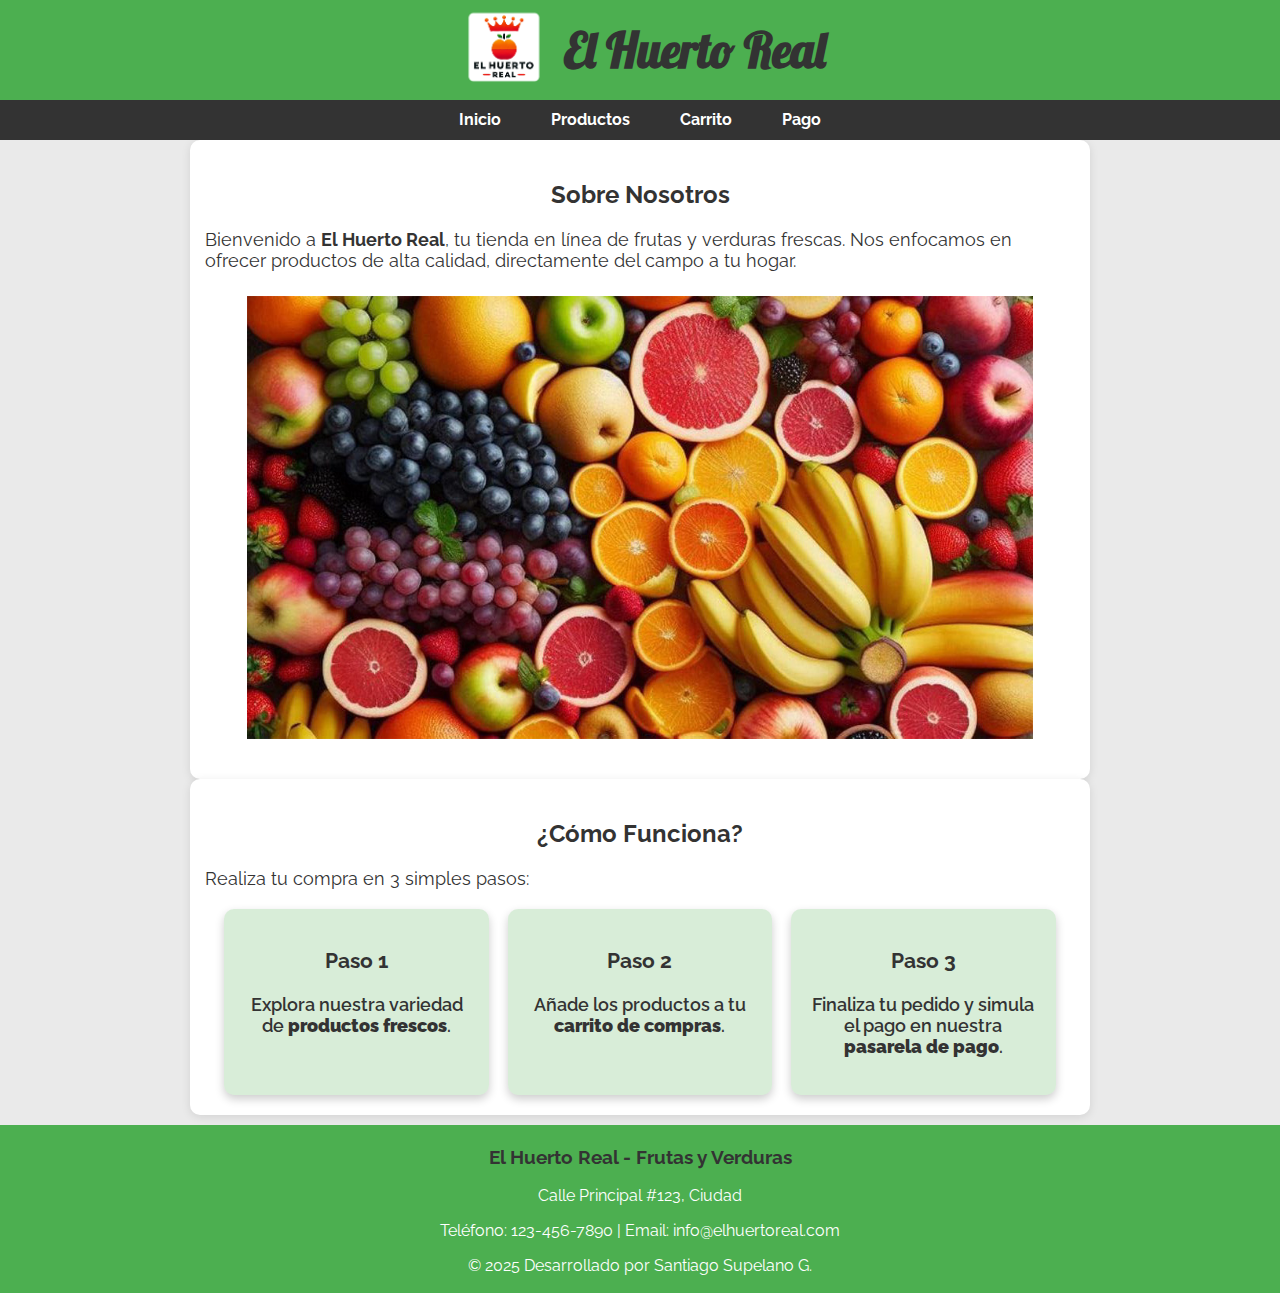
<file: index.html>
<!DOCTYPE html>
<html lang="es">
<head>
    <meta charset="UTF-8">
    <meta name="viewport" content="width=device-width, initial-scale=1.0">
    <title>Inicio - El Huerto Real</title>
    <link rel="stylesheet" href="css/styles.css">
</head>
<body>

    <!-- Menú de Navegación -->
    <header>
        <img src="img/logo.png" alt="Logo El Huerto Real">
        <h1>El Huerto Real</h1>
    </header>
    <nav>
        <ul>
            <li><a href="index.html">Inicio</a></li>
            <li><a href="productos.html">Productos</a></li>
            <li><a href="carrito.html">Carrito</a></li>
            <li><a href="pago.html">Pago</a></li>
        </ul>
    </nav>

    <!-- Sección "Sobre Nosotros" -->
    <section id="sobre-nosotros" class="contenedor">
        <h2>Sobre Nosotros</h2>
        <p style="margin-bottom: 5px;">Bienvenido a <strong>El Huerto Real</strong>, tu tienda en línea de frutas y verduras frescas. Nos enfocamos en ofrecer productos de alta calidad, directamente del campo a tu hogar.</p>
        <img src="img/huerto.jpg" alt="Imagen de frutas y verduras frescas" class="imagen-huerto"> 
    </section>

    <!-- Sección "Cómo Funciona" -->
    <section id="como-funciona" class="contenedor">
        <h2>¿Cómo Funciona?</h2>
        <p>Realiza tu compra en 3 simples pasos:</p>
        <div class="pasos-container">
            <a href="productos.html" class="paso">
                <h3>Paso 1</h3>
                <p>Explora nuestra variedad de <strong>productos frescos</strong>.</p>
            </a>
            <a href="carrito.html" class="paso">
                <h3>Paso 2</h3>
                <p>Añade los productos a tu <strong>carrito de compras</strong>.</p>
            </a>
            <a href="pago.html" class="paso">
                <h3>Paso 3</h3>
                <p>Finaliza tu pedido y simula el pago en nuestra <strong>pasarela de pago</strong>.</p>
            </a>
        </div>
        
    </section>

    <!-- Pie de Página -->
    <footer>
        <h3>El Huerto Real - Frutas y Verduras</h3>
        <p>Calle Principal #123, Ciudad</p>
        <p>Teléfono: 123-456-7890 | Email: info@elhuertoreal.com</p>
        <p>&copy; 2025 Desarrollado por Santiago Supelano G.</p>
    </footer>
    
    <script src="js/global.js"></script>
    <script src="js/productos.js"></script>
    <script src="js/carrito.js"></script>

</body>
</html>
</file>
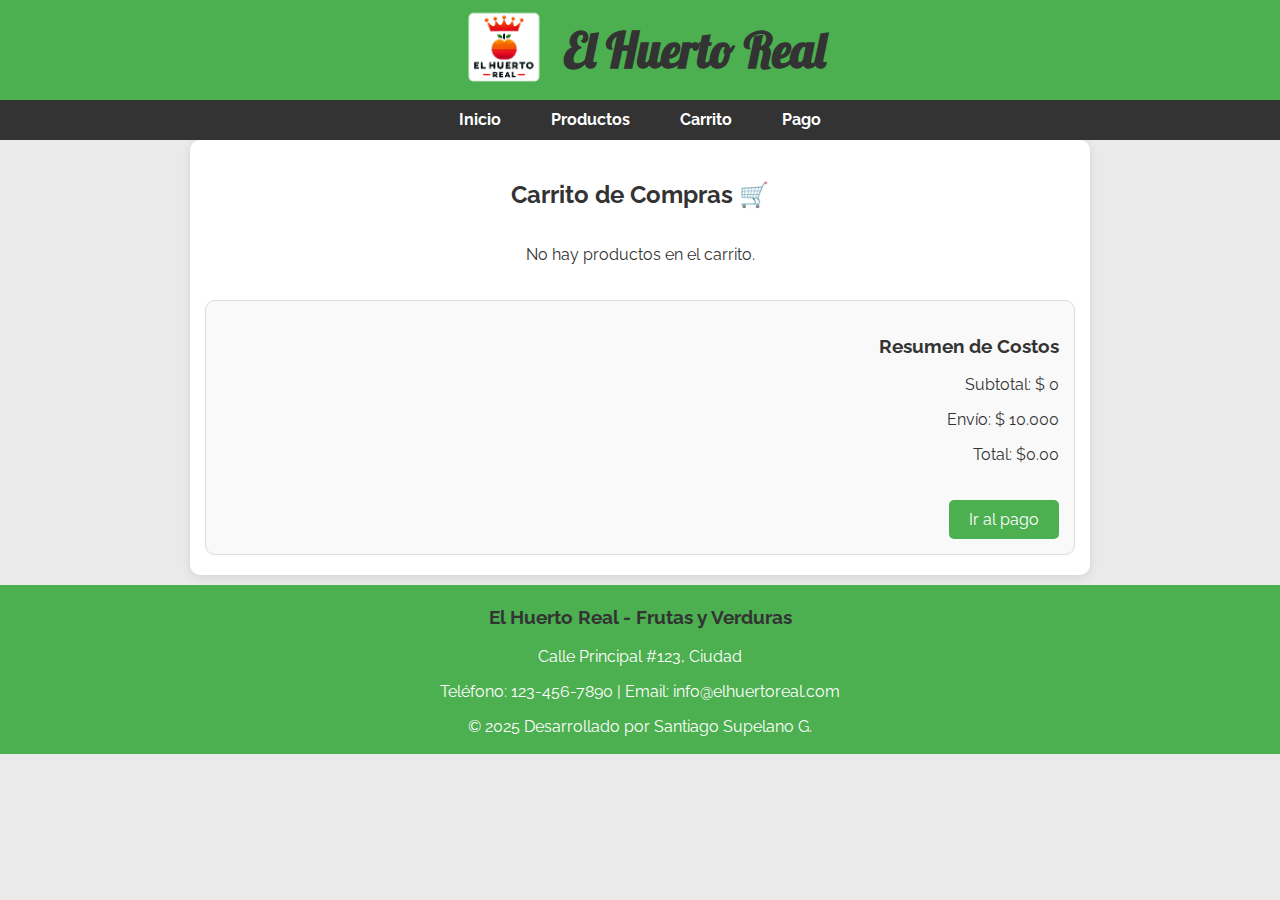
<file: carrito.html>
<!DOCTYPE html>
<html lang="es">
<head>
    <meta charset="UTF-8">
    <meta name="viewport" content="width=device-width, initial-scale=1.0">
    <title>Carrito - El Huerto Real</title>
    <link rel="stylesheet" href="css/styles.css">
</head>
<body>
    <header>
        <img src="img/logo.png" alt="Logo El Huerto Real">
        <h1>El Huerto Real</h1>
    </header>
    <nav>
        <ul>
            <li><a href="index.html">Inicio</a></li>
            <li><a href="productos.html">Productos</a></li>
            <li><a href="carrito.html">Carrito</a></li>
            <li><a href="pago.html">Pago</a></li>
        </ul>
    </nav>

    <main>
        <div class="contenedor">
            <h2>Carrito de Compras 🛒</h2>
            <div id="lista-carrito"></div>
            
            <!-- Botón para limpiar el carrito -->
            <div id="boton-limpiar-container" style="display: none; text-align: right;">
                <button id="boton-limpiar" class="boton-pago" onclick="limpiarCarrito(); mostrarCarrito()">Limpiar Carrito</button>
            </div>

            <!-- Contenedor para el resumen de costos -->
            <div class="resumen">
                <h3>Resumen de Costos</h3>
                <p>Subtotal: <span id="subtotal"></span></p>
                <p>Envío: <span id="envio">10,000</span></p>
                <p>Total: <span id="total"></span></p>
                <a href="pago.html" class="boton-pago">Ir al pago</a>
            </div>
        </div>
    </main>

    <footer>
        <h3>El Huerto Real - Frutas y Verduras</h3>
        <p>Calle Principal #123, Ciudad</p>
        <p>Teléfono: 123-456-7890 | Email: info@elhuertoreal.com</p>
        <p>&copy; 2025 Desarrollado por Santiago Supelano G.</p>
    </footer>

    <script src="js/global.js"></script>
    <script src="js/utils.js"></script>
    <script src="js/carrito.js"></script>
</body>
</html>
</file>
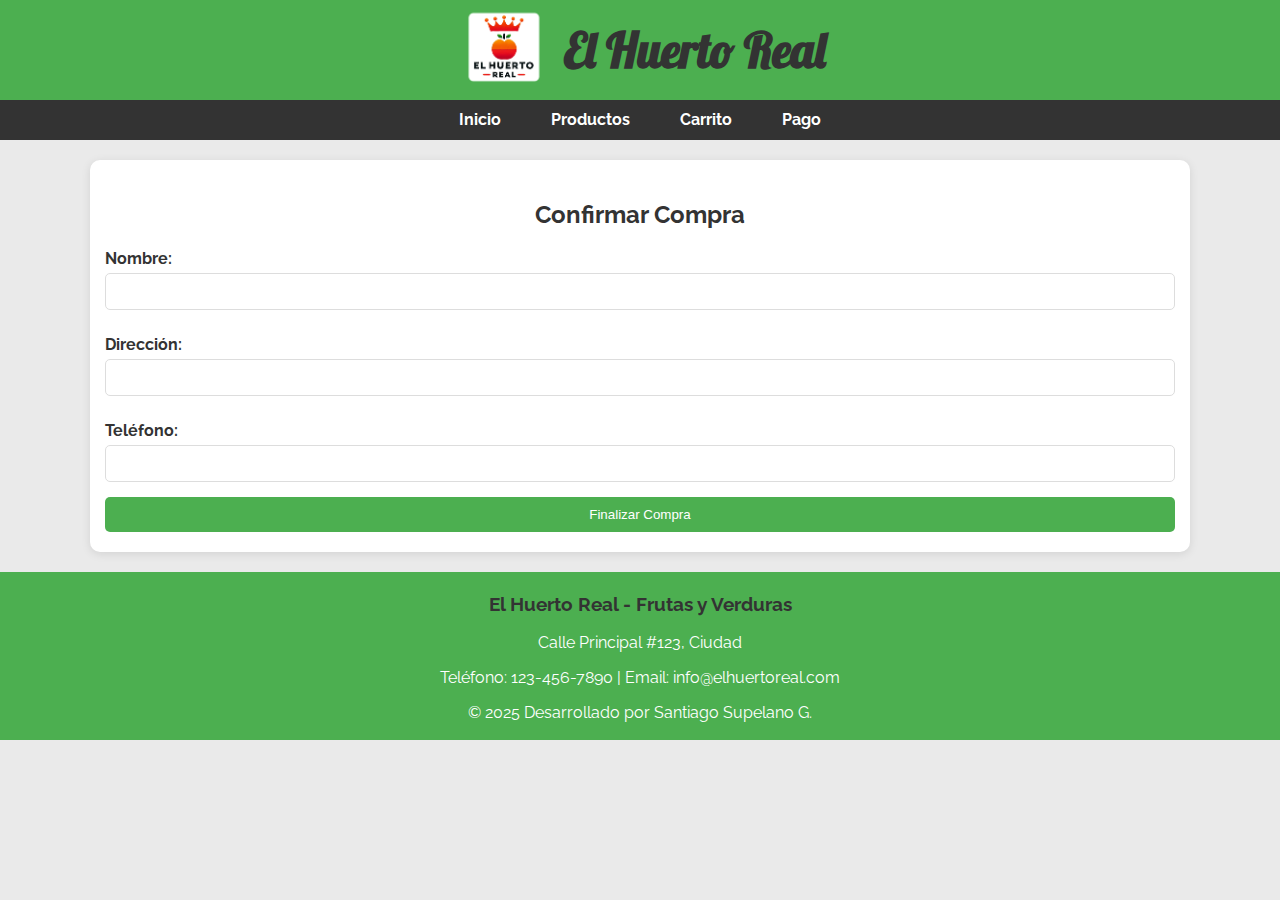
<file: pago.html>
<!DOCTYPE html>
<html lang="es">
<head>
    <meta charset="UTF-8">
    <meta name="viewport" content="width=device-width, initial-scale=1.0">
    <title>Pago - El Huerto Real</title>
    <link rel="stylesheet" href="css/styles.css">
</head>
<body>
    <header>
        <img src="img/logo.png" alt="Logo El Huerto Real">
        <h1 style="display: inline;">El Huerto Real</h1>
    </header>
    <nav>
        <ul>
            <li><a href="index.html">Inicio</a></li>
            <li><a href="productos.html">Productos</a></li>
            <li><a href="carrito.html">Carrito</a></li>
            <li><a href="pago.html">Pago</a></li>
        </ul>
    </nav>

    <main>
        <div class="pago-contenedor">
            <h2>Confirmar Compra</h2>
            <form id="formPago">
                <label>Nombre:</label>
                <input type="text" id="nombre" required pattern="^(\w+\s+){1,}\w+$" title="Por favor, ingrese al menos un nombre y un apellido.">
                
                <label>Dirección:</label>
                <input type="text" id="direccion" required>
                
                <label>Teléfono:</label>
                <input type="tel" id="telefono" required pattern="\d{10}" title="Por favor, ingrese un número de teléfono válido (10 dígitos).">

                <button type="submit">Finalizar Compra</button>
            </form>
        </div>
    </main>

    <!-- Modal de Mensaje -->
    <div id="modal-mensaje" style="display: none; position: fixed; top: 0; left: 0; width: 100%; height: 100%; background-color: rgba(0, 0, 0, 0.5); z-index: 1050; justify-content: center; align-items: center;">
        <div style="background-color: white; padding: 30px; border-radius: 10px; text-align: center; box-shadow: 0 5px 15px rgba(0, 0, 0, 0.3); position: relative;">
            <p id="mensaje-texto"></p>
            <button id="cerrar-modal" style="margin-top: 20px; padding: 10px 20px; background-color: #4CAF50; color: white; border: none; border-radius: 5px; cursor: pointer;">Aceptar</button>
        </div>
    </div>

    <footer>
        <h3>El Huerto Real - Frutas y Verduras</h3>
        <p>Calle Principal #123, Ciudad</p>
        <p>Teléfono: 123-456-7890 | Email: info@elhuertoreal.com</p>
        <p>&copy; 2025 Desarrollado por Santiago Supelano G.</p>
    </footer>

    <script src="js/global.js"></script>
    <script src="js/utils.js"></script>
    <script src="js/carrito.js"></script>
    <script src="js/pago.js"></script>
    <script src="js/scroll.js"></script>

</body>
</html>
</file>
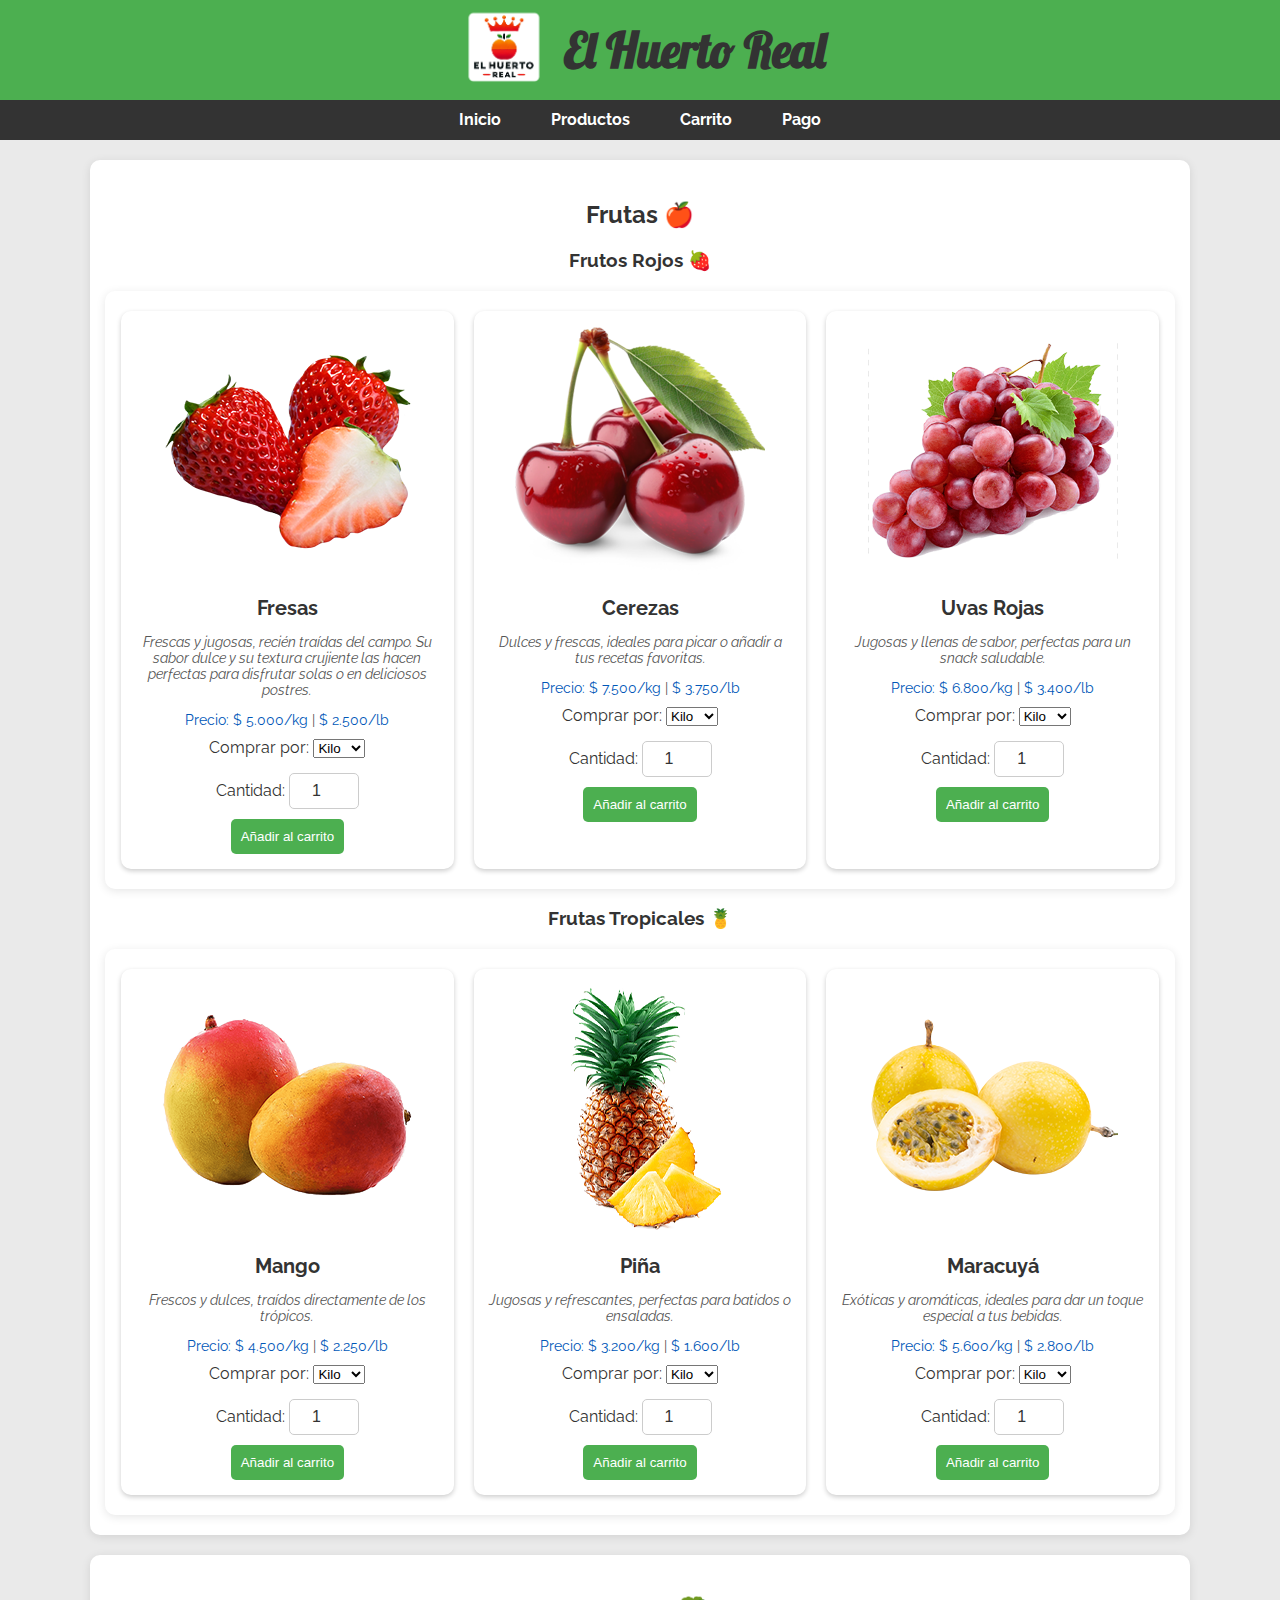
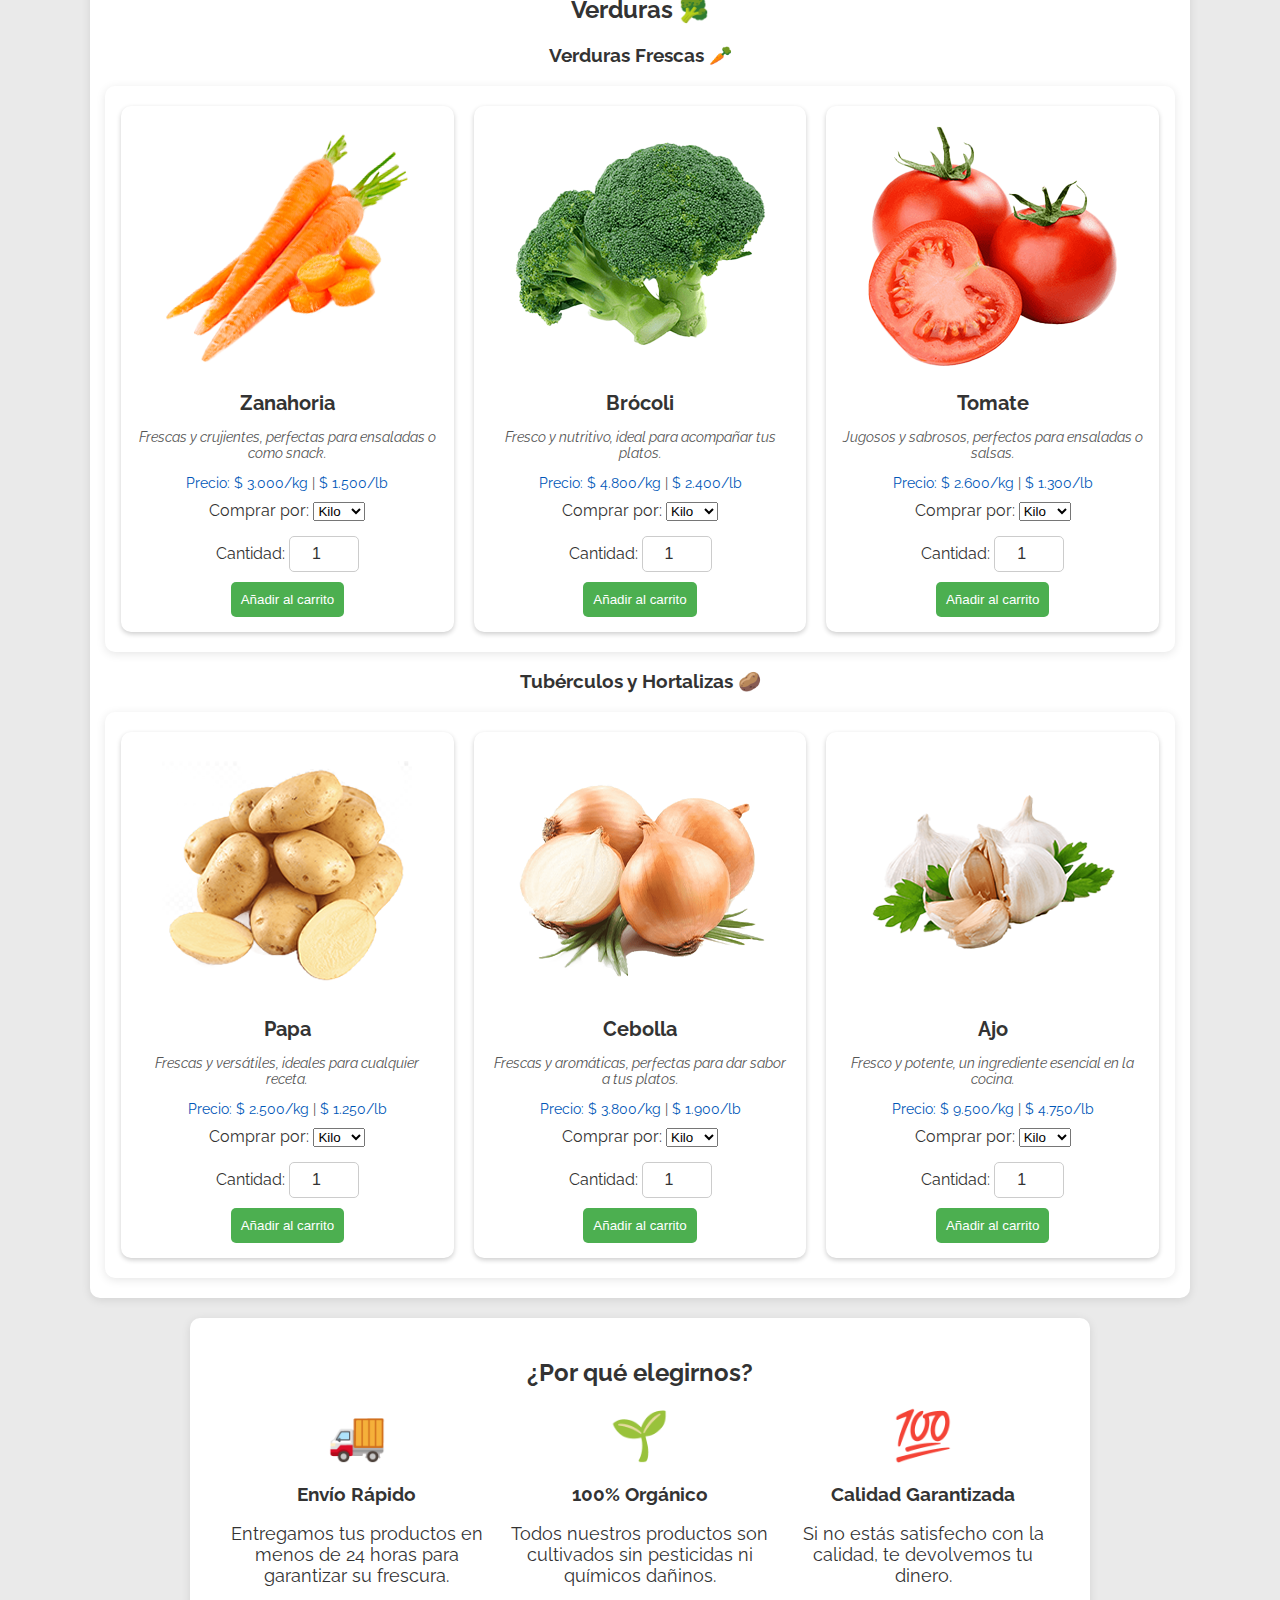
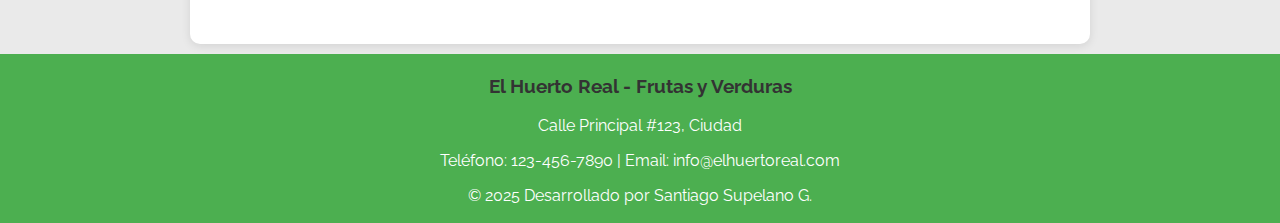
<file: productos.html>
<!DOCTYPE html>
<html lang="es">
<head>
    <meta charset="UTF-8">
    <meta name="viewport" content="width=device-width, initial-scale=1.0">
    <title>Productos - El Huerto Real</title>
    <link rel="stylesheet" href="css/styles.css">
</head>
<body>
    <header>
        <img src="img/logo.png" alt="Logo El Huerto Real">
        <h1>El Huerto Real</h1>
    </header>
    <nav>
        <ul>
            <li><a href="index.html">Inicio</a></li>
            <li><a href="productos.html">Productos</a></li>
            <li><a href="carrito.html">Carrito</a></li>
            <li><a href="pago.html">Pago</a></li>
        </ul>
    </nav>

    <!-- Contenedor para el mensaje -->
    <div id="mensaje" style="display: none; position: fixed; top: 20px; right: 20px; color: white; padding: 15px; border-radius: 5px; z-index: 1000;">
        Producto añadido al carrito.
    </div>

    <main>
        <section id="frutas">
            <h2>Frutas 🍎</h2>
            <h3>Frutos Rojos 🍓</h3>
            <div id="frutos-rojos" class="productos-container"></div>

            <h3>Frutas Tropicales 🍍</h3>
            <div id="frutas-tropicales" class="productos-container"></div>
        </section>

        <section id="verduras">
            <h2>Verduras 🥦</h2>
            <h3>Verduras Frescas 🥕</h3>
            <div id="verduras-frescas" class="productos-container"></div>

            <h3>Tubérculos y Hortalizas 🥔</h3>
            <div id="tuberculos-hortalizas" class="productos-container"></div>
        </section>

        <section id="beneficios" class="contenedor">
            <h2>¿Por qué elegirnos?</h2>
            <div class="beneficios-container">
                <div class="beneficio">
                    <div class="feature-icon">🚚</div>
                    <h3>Envío Rápido</h3>
                    <p>Entregamos tus productos en menos de 24 horas para garantizar su frescura.</p>
                </div>
                <div class="beneficio">
                    <div class="feature-icon">🌱</div>
                    <h3>100% Orgánico</h3>
                    <p>Todos nuestros productos son cultivados sin pesticidas ni químicos dañinos.</p>
                </div>
                <div class="beneficio">
                    <div class="feature-icon">💯</div>
                    <h3>Calidad Garantizada</h3>
                    <p>Si no estás satisfecho con la calidad, te devolvemos tu dinero.</p>
                </div>
            </div>
        </section>
    </main>

    <footer>
        <h3>El Huerto Real - Frutas y Verduras</h3>
        <p>Calle Principal #123, Ciudad</p>
        <p>Teléfono: 123-456-7890 | Email: info@elhuertoreal.com</p>
        <p>&copy; 2025 Desarrollado por Santiago Supelano G.</p>
    </footer>

    <script src="js/global.js"></script>
    <script src="js/utils.js"></script>
    <script src="js/productos.js"></script>
    <script src="js/carrito.js"></script>
</body>
</html>
</file>
<file: css/styles.css>
@import url('https://fonts.googleapis.com/css2?family=Lobster&family=Raleway:wght@400;600&display=swap');

* {
    box-sizing: border-box;
}

/* Estilos generales */
body {
    font-family: 'Raleway', sans-serif;
    margin: 0;
    padding: 0; /* Eliminar padding general */
    background-color: rgba(51, 51, 51, 0.1); 
    color: #333333; /* Gris oscuro */
    padding-top: 140px; /* Ajusta este valor para dejar espacio para header (aprox 100px) y nav (40px) */
}

/* Menú de navegación */
header {
    background-color: #4CAF50; /* Verde para el header */
    color: white;
    width: 100%;
    /* height: 70px; */ /* Removed */
    padding: 0;
    text-align: center;
    display: flex;
    align-items: center;
    justify-content: center; /* Centra horizontalmente los elementos (logo + h1) */
    position: fixed;
    top: 0;
    z-index: 10;
    transition: top 0.3s;
    flex-wrap: wrap; /* Permite que los elementos se envuelvan si no hay espacio */
    min-width: 300px; /* Ajusta este valor según sea necesario */
    height: auto; /* Permitir que la altura se ajuste al contenido */
}

header img {
    /* height: 80px; */ /* Ajusta la altura de la imagen */
    margin-right: 10px;
    /* flex-shrink: 0; */
    /* flex-basis: auto; */
    max-width: 100px; /* Establecer un ancho máximo para el logo */
    height: auto; /* Permitir que la altura se ajuste automáticamente */
}

header h1 {
    font-family: 'Lobster', cursive;
    font-size: clamp(1.5em, 5vw, 3em); /* Tamaño de fuente adaptable */
    /* flex-grow: 1; */
    /* flex-shrink: 1; */
    min-width: 0; /* Permite que el elemento se encoja */
    /* flex-basis: auto; */
    text-align: left; /* Alinear texto a la izquierda cuando hay espacio */
    margin: 0; /* Eliminar margen por defecto del h1 */
}

h2, h3 {
    font-family: 'Raleway', sans-serif;
    color: #333333; /* Color de texto */
}

nav {
    width: 100%;
    height: 40px;
    background-color: #333;
    position: fixed;
    top: 100px; /* Ajusta este valor para que esté debajo del header en escritorio (aprox altura del header) */
    z-index: 10;
    padding: 0;
}

nav ul {
    list-style: none;
    padding: 0;
    margin: 0;
    text-align: center;
    display: flex; /* Usar flexbox para los items del menú */
    justify-content: center; /* Centrar los items del menú */
}

nav ul li {
    display: inline; /* Mantener inline para escritorio */
    margin: 0 15px;
}

nav ul li a {
    color: white;
    text-decoration: none;
    font-weight: bold;
    padding: 10px;
    display: inline-block;
}

nav ul li a:hover {
    background-color: #555;
}

/* Secciones */
section {
    background-color: white; 
    border-radius: 10px; /* Bordes redondeados */
    padding: 20px; /* Espaciado interno */
    box-shadow: 0px 2px 10px rgba(0, 0, 0, 0.1); /* Sombra suave */
    margin: 20px 0; /* Margen superior e inferior */
    text-align: center;
}

section img {
    max-width: 100%; /* Asegura que la imagen no exceda el ancho del contenedor */
    height: auto; /* Mantiene la proporción de la imagen */
    display: block; /* Asegura que la imagen se comporte como un bloque */
    margin: 0 auto; /* Centra la imagen horizontalmente */
    border-radius: 10px; /* Bordes redondeados */
}

section p {
    font-size: 18px; /* Cambia este valor para ajustar el tamaño del texto en las secciones */
    color: #333333; /* Color de texto */
}

/* Pie de Página */
footer {
    background-color: #4CAF50; /* Verde para el pie de página */
    color: white;
    text-align: center;
    padding: 2px;
    margin-top: 10px;
    height: auto;
}

.productos-container {
    display: flex;
    flex-wrap: wrap;
    justify-content: center;
    gap: 20px;
    background-color: white; /* Fondo blanco para el contenedor de productos */
    padding: 20px; /* Añadir padding para que el contenido no toque los bordes */
    border-radius: 10px; /* Opcional: añadir bordes redondeados para consistencia */
    box-shadow: 0px 2px 10px rgba(0, 0, 0, 0.1); /* Opcional: añadir sombra para consistencia */
}

.producto {
    background: white; /* Fondo blanco */
    padding: 15px;
    border-radius: 10px;
    box-shadow: 0px 2px 5px rgba(0, 0, 0, 0.2);
    text-align: center;
    width: calc(33.33% - 14px); /* Ajustar ancho para 3 por fila (aproximadamente) */
    max-width: 400px; /* Mantener un ancho máximo */
    height: auto; /* Permitir que la altura se ajuste al contenido */
    transition: transform 0.3s, box-shadow 0.3s; /* Transición suave */
    box-sizing: border-box; /* Incluir padding y borde en el tamaño */
}

.producto:hover {
    transform: translateY(-5px); /* Levantar el contenedor al pasar el mouse */
    box-shadow: 0px 8px 20px #333333; /* Sombra más intensa al pasar el mouse */
}

.producto img {
    max-width: 100%;
    height: auto;
    border-radius: 10px;
}

.producto div {
    display: block;
}

button {
    background-color: #4CAF50; /* Verde para el botón */
    color: white;
    border: none;
    padding: 10px;
    border-radius: 5px;
    cursor: pointer;
    transition: background-color 0.3s; /* Transición suave */
}

button:hover {
    background-color: #0057b8; /* Azul al pasar el mouse */
}

input[type="number"] {
    width: 70px; /* Ajustar ancho */
    padding: 8px 10px; /* Ajustar padding */
    margin: 8px 0; /* Margen vertical */
    text-align: center;
    border: 1px solid #ccc; /* Borde inicial */
    border-radius: 5px;
    font-size: 1em; /* Tamaño de fuente */
    color: #333; /* Color de texto */
    transition: border-color 0.3s ease-in-out, box-shadow 0.3s ease-in-out;
    /* Eliminar reglas que ocultaban las flechas */
    /* -moz-appearance: textfield; */
}

/* Eliminar reglas específicas para ocultar flechas webkit */
/* input[type="number"]::-webkit-outer-spin-button,
input[type="number"]::-webkit-inner-spin-button {
    -webkit-appearance: none;
    margin: 0;
} */

input[type="number"]:focus {
    border-color: #4CAF50; /* Borde verde más fuerte al enfocar */
    box-shadow: 0 0 8px rgba(76, 175, 80, 0.7); /* Sombra verde más pronunciada */
    outline: none; /* Eliminar outline por defecto */
}

.producto h3 {
    font-size: 20px;
    color: #333333; /* Gris oscuro */
    margin-bottom: 5px;
}

.producto p {
    font-size: 14px;
    color: #555; /* Color de texto */
    margin-bottom: 10px; /* Mantener margen inferior para separar del siguiente elemento */
}

/* Asegurar que el input de cantidad esté en su propia línea */
.producto input[type="number"] {
    /* display: block; */ /* Asegurar que se comporte como bloque */
    margin: 15px auto 10px auto; /* Ajustar margen superior para separación, centrar horizontalmente y margen inferior */
}

.pasos-container {
    display: flex;
    justify-content: space-around; /* Espacio entre los pasos */
    margin-top: 20px; /* Espacio superior */
}

.paso {
    background: #4caf4f38; /* Amarillo dorado con opacidad */
    padding: 20px; /* Aumentar el padding para más espacio */
    border-radius: 10px;
    box-shadow: 0px 4px 10px rgba(0, 0, 0, 0.2); /* Sombra más pronunciada */
    width: 30%; /* Ancho de cada paso */
    text-align: center; /* Centrar texto */
    transition: transform 0.3s, box-shadow 0.3s; /* Transición suave */
    text-decoration: none; /* Quitar subrayado del enlace */
    color: #333333; /* Color del texto */
    font-weight: 600; /* Hacer la fuente más gruesa */
    font-size: 1.1em; /* Aumentar el tamaño de la fuente */
    font-family: 'Raleway', sans-serif;
}

.paso:hover {
    transform: translateY(-5px); /* Levantar el contenedor al pasar el mouse */
    box-shadow: 0px 8px 20px rgba(0, 0, 0, 0.3); /* Sombra más intensa al pasar el mouse */
    background: rgba(255, 204, 0, 0.9); /* Invertir el degradado al pasar el mouse */
}

.descripcion {
    font-family: 'Raleway', sans-serif; /* Cambiar a la fuente Raleway */
    font-style: italic; /* Hacer el texto cursivo */
    color: #4CAF50; /* Color verde que hace juego con el tema del sitio */
    margin-bottom: 10px; /* Espacio inferior para separar de otros elementos */
}

.beneficios-container {
    display: flex;
    justify-content: space-around;
    margin: 20px 0;
}

.beneficio {
    text-align: center;
    width: 30%; /* Ajusta el ancho según sea necesario */
}

.beneficio img {
    width: 50px; /* Ajusta el tamaño del icono */
    height: auto;
    margin-bottom: 10px;
}

.feature-icon {
    font-size: 3rem;
    color: var(--primary-color);
    margin-bottom: 1rem;
}

/* Estilos para la imagen "huerto" */
.imagen-huerto {
    max-width: 95%; /* Asegura que la imagen no exceda el ancho del contenedor */
    height: auto; /* Mantiene la proporción de la imagen */
    padding: 20px;
}

h1 {
    font-family: 'Raleway', sans-serif; /* Asegúrate de que todos los h1 usen Raleway */
    font-size: 2.5em; /* Ajusta el tamaño según sea necesario */
    color: #333333; /* Color de texto */
}

/* Estilos para el mensaje de confirmación */
#mensaje {
    display: none; /* Oculto por defecto */
    position: fixed;
    top: 20px;
    right: 20px;
    background-color: #0057b8;
    color: white;
    padding: 15px;
    border-radius: 5px;
    z-index: 1000;
    opacity: 0; /* Inicialmente transparente */
    transition: opacity 0.5s ease-in-out; /* Transición suave */
}

#mensaje.show {
    display: block !important; /* Mostrar cuando tiene la clase show */
    opacity: 1 !important; /* Completamente visible */
}

/* Agrega esta clase para el color de los precios */
.precio {
    color: #0057b8; /* Color azul que se usa para el botón */
}

/* Agrega esta clase para el total */
.total {
    color: #cc0000; /* Color rojo menos intenso */
    font-weight: bold; /* Negrita */
}

.contenedor {
    max-width: 800px; /* Ancho máximo del contenedor */
    margin: 0 auto; /* Centrar el contenedor */
    padding: 20px; /* Espaciado interno */
    background-color: #fff; /* Fondo blanco para el contenedor */
    border-radius: 10px; /* Bordes redondeados */
    box-shadow: 0px 2px 10px rgba(0, 0, 0, 0.1); /* Sombra suave */
    text-align: left; /* Alinear texto a la izquierda */
}

.resumen {
    background-color: #f9f9f9; /* Fondo claro para el resumen */
    border: 1px solid #ddd; /* Borde suave */
    border-radius: 10px; /* Bordes redondeados */
    padding: 15px; /* Espaciado interno */
    margin-top: 20px; /* Margen superior */
    text-align: right; /* Alinear contenido a la derecha */
    min-height: 100px; /* Asegúrate de que el contenedor tenga suficiente altura */
}

.boton-pago {
    display: inline-block; /* Para que el botón se comporte como un bloque */
    background-color: #4CAF50; /* Verde para el botón de pago */
    color: white;
    padding: 10px 20px; /* Espaciado interno */
    border-radius: 5px; /* Bordes redondeados */
    text-decoration: none; /* Sin subrayado */
    margin-top: 20px; /* Margen superior */
}

.boton-pago:hover {
    background-color: #0057b8; /* Color azul al pasar el mouse */
}

h2 {
    text-align: center; /* Centrar el título */
}

#lista-carrito {
    display: flex;
    flex-direction: column; /* Alinear productos en columna */
    align-items: center; /* Centrar productos horizontalmente */
}

/* Estilos específicos para la página de pago */
.pago-contenedor {
    max-width: 600px; /* Ancho máximo del contenedor */
    margin: 20px auto; /* Centrar con margen superior/inferior */
    padding: 20px; /* Espaciado interno */
    background-color: #fff; /* Fondo blanco */
    border-radius: 10px; /* Bordes redondeados */
    box-shadow: 0px 2px 10px rgba(0, 0, 0, 0.1); /* Sombra suave */
}

.pago-contenedor h2 {
    text-align: center; /* Centrar el título */
    color: #333; /* Color del texto */
}

.pago-contenedor label {
    display: block; /* Hacer que las etiquetas ocupen toda la línea */
    margin: 10px 0 5px; /* Espaciado entre etiquetas y campos */
    font-weight: bold; /* Negrita para las etiquetas */
}

.pago-contenedor input[type="text"],
.pago-contenedor input[type="tel"] {
    width: 100%; /* Ajustar ancho a 100% */
    padding: 10px; /* Espaciado interno */
    border: 1px solid #ddd; /* Borde suave */
    border-radius: 5px; /* Bordes redondeados */
    margin-bottom: 15px; /* Espaciado inferior */
    box-sizing: border-box; /* Asegura que el padding y el borde se incluyan en el ancho total */
}

.pago-contenedor button {
    background-color: #4CAF50; /* Cambiar a verde para el botón de pago */
    color: white;
    padding: 10px 20px; /* Espaciado interno */
    border: none; /* Sin borde */
    border-radius: 5px; /* Bordes redondeados */
    cursor: pointer; /* Cambiar cursor al pasar el mouse */
    width: 100%; /* Ancho completo */
    transition: background-color 0.3s; /* Transición suave */
}

.pago-contenedor button:hover {
    background-color: #0057b8; /* Color azul al pasar el mouse */
}

/* Ajustes para dispositivos móviles */
@media (max-width: 768px) {
    body {
        padding-top: 120px; /* Ajustar padding top para móvil (aprox 80px header + 40px nav) */
    }

    header {
        flex-direction: row; /* Poner logo y título uno al lado del otro */
        height: auto; /* Ajustar altura */
        padding: 10px; /* Padding */
        align-items: center; /* Centrar verticalmente */
        justify-content: center; /* Centrar horizontalmente logo y título */
        text-align: left; /* Alinear texto en h1 */
    }

    header img {
        height: auto; /* Altura automática */
        max-width: 60px; /* Ancho máximo del logo */
        margin-right: 10px; /* Espacio entre logo y título */
        margin-bottom: 0; /* Sin margen inferior */
    }

    header h1 {
        font-size: 1.5em; /* Tamaño de fuente para móvil */
        text-align: center; /* Centrar el texto del título en móviles */
        margin: 0; /* Sin margen */
        /* flex-grow: 1; */ /* Eliminar flex-grow para permitir centrado conjunto */
        flex-shrink: 1; /* Permitir encoger */
        min-width: 0; /* Permitir encoger más */
    }

    nav {
        top: 80px; /* Posicionar debajo del header en móvil (aprox 80px altura header) */
        height: auto; /* Altura automática para nav */
    }

    nav ul {
        flex-direction: row; /* Cambiar a row para que los items estén en horizontal */
        align-items: center; /* Centrar items verticalmente */
        padding: 10px 0; /* Padding vertical */
        flex-wrap: wrap; /* Permitir que los items se envuelvan si no hay espacio */
        justify-content: center; /* Centrar items horizontalmente */
    }

    nav ul li {
        display: inline-block; /* Cambiar a inline-block */
        margin: 5px 10px; /* Ajustar margen horizontal y vertical */
        width: auto; /* Permitir que el ancho se ajuste al contenido */
        text-align: center; /* Centrar texto de los items */
    }

    /* Ajustes para apilar productos, pasos y beneficios en móviles */
    .producto, .paso, .beneficio {
        width: 95%; /* Ancho casi completo para apilar */
        margin: 10px auto; /* Centrar y añadir margen vertical */
    }

    .productos-container, .pasos-container, .beneficios-container {
        flex-direction: column; /* Apilar elementos en columna */
        align-items: center; /* Centrar los elementos apilados */
    }
}

/* Ajustes para altas resoluciones */
@media (min-width: 1200px) {
    .contenedor,
    section,
    .productos-container,
    .pasos-container,
    .beneficios-container,
    .pago-contenedor {
        max-width: 1100px; /* Limitar el ancho máximo */
        margin-left: auto; /* Centrar horizontalmente */
        margin-right: auto; /* Centrar horizontalmente */
        padding-left: 15px; /* Añadir un poco de padding lateral */
        padding-right: 15px; /* Añadir un poco de padding lateral */
    }

    /* Ajuste específico para el contenedor principal si es necesario */
    .contenedor {
         max-width: 900px; /* Un ancho ligeramente menor para el contenedor general si 1100px es muy grande */
    }

     /* Asegurar que las imágenes dentro de secciones no se desborden */
    section img {
        max-width: 100%;
        height: auto;
    }

    /* Ajuste para los pasos para mantenerlos en línea en pantallas grandes */
    .paso {
        width: 32%; /* Ajustar el ancho para 3 columnas con espacio */
        margin: 0 0.5%; /* Espacio ligero entre ellos */
    }

     .pasos-container {
         justify-content: center; /* Centrar los pasos como grupo */
         gap: 10px; /* Espacio entre pasos */
     }

     .beneficio {
         width: 32%; /* Ajustar ancho de beneficios */
         margin: 0 0.5%;
     }

    .beneficios-container {
        justify-content: center;
        gap: 10px;
    }

}

/* Estilos para el Modal de Mensaje */
#modal-mensaje {
    display: flex; /* Usar flexbox para centrar contenido */
    position: fixed;
    top: 0;
    left: 0;
    width: 100%;
    height: 100%;
    background-color: rgba(0, 0, 0, 0.5); /* Fondo oscuro semi-transparente */
    z-index: 1050;
    justify-content: center; /* Centrar horizontalmente */
    align-items: center; /* Centrar verticalmente */
    /* display: none; */ /* Oculto por defecto, se controlará con JS */
}

#modal-mensaje > div {
    background-color: white; /* Fondo blanco para el contenido del mensaje */
    padding: 30px;
    border-radius: 10px;
    text-align: center;
    box-shadow: 0 5px 15px rgba(0, 0, 0, 0.3); /* Sombra */
    position: relative;
    max-width: 90%; /* Ancho máximo */
    width: 400px; /* Ancho preferido */
}

#modal-mensaje p {
    margin-bottom: 20px;
    font-size: 1.1em;
    color: #333;
}

#modal-mensaje button {
    padding: 10px 20px;
    background-color: #4CAF50; /* Verde */
    color: white;
    border: none;
    border-radius: 5px;
    cursor: pointer;
    font-size: 1em;
    transition: background-color 0.3s ease;
}

#modal-mensaje button:hover {
    background-color: #0056b3; /* Azul oscuro al pasar el mouse */
}
</file>
